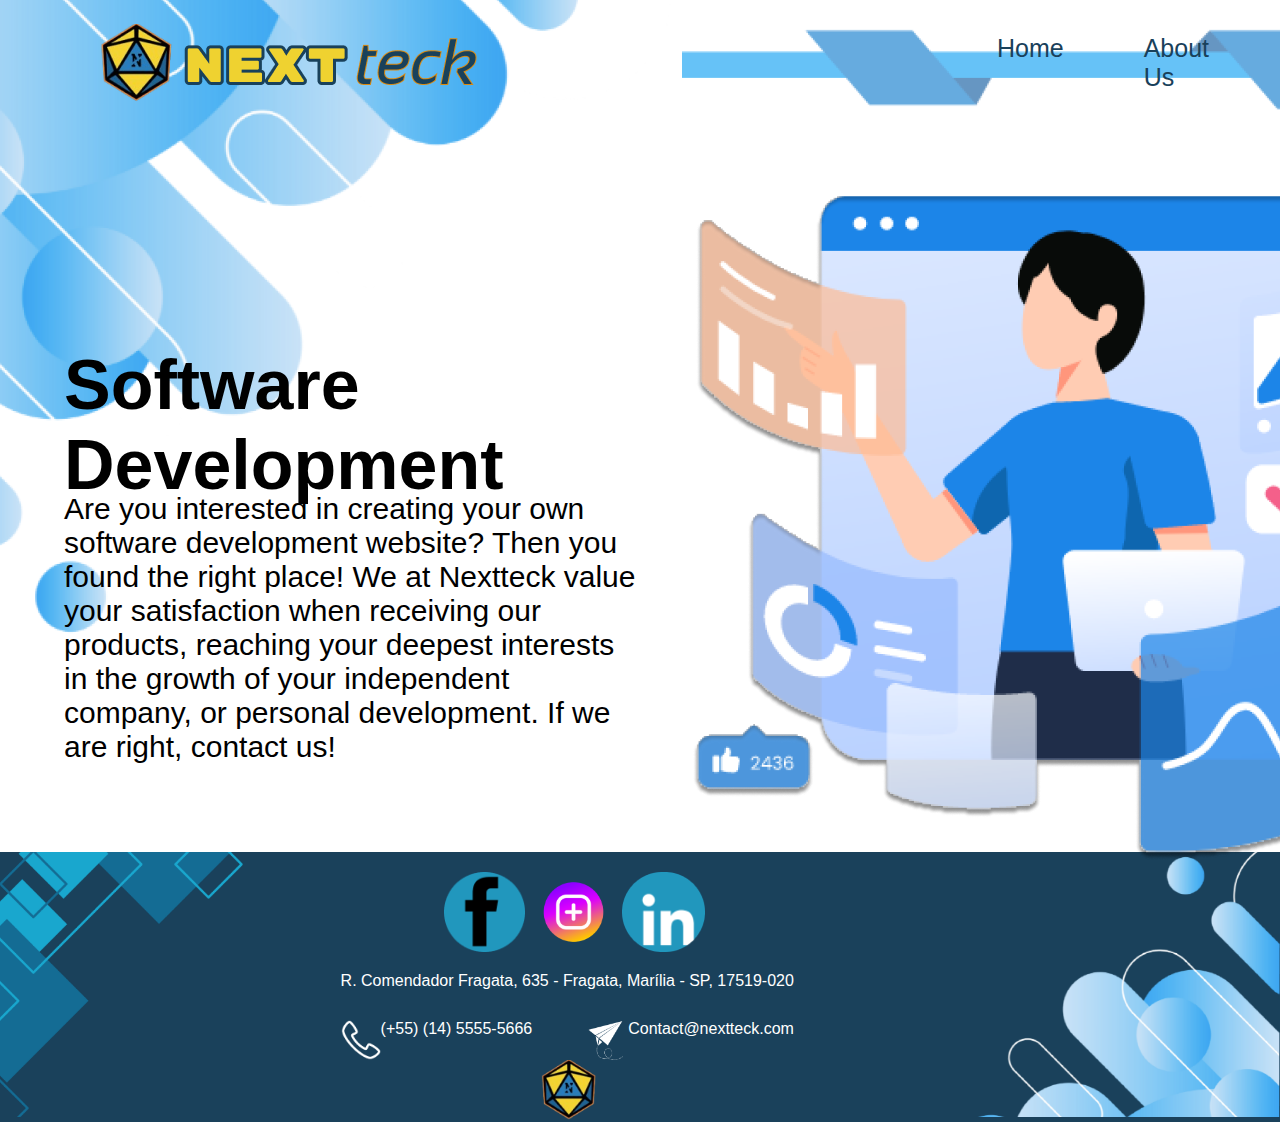
<file: HTML/index.html>
<!DOCTYPE html>
<html lang="pt-br">
<head>
    <meta charset="UTF-8">
    <meta name="viewport" content="width=device-width, initial-scale=1.0">
    <title>Home</title>
    <link rel="stylesheet" href="/CSS/style.css">
</head>
<body>
    <section class="base">
        <section class="fundo">
            <img class="fundo1" src="/img/Terceirao_5_1.png" alt="fundo1">
            <img class="fundo-nav" src="/img/Terceirao_6_1.png" alt="fundoNav">
        </section>
        <section class="section-nav">
            <nav class="nav-bar">
                <img src="/img/Logo.png" alt="Hextteck Logo">
                <ul>
                    <li class="item-nav"><a href="/HTML/index.html">Home</a></li>
                    <li class="item-nav"><a href="/HTML/about.html">About Us</a></li>
                    <li class="item-nav"><a href="/HTML/contact.html">Contact</a></li>
                    <li class="item-nav"><a href="/HTML/negociation.html">Negociation</a></li>
                </ul>
            </nav>
        </section>
    </section>
    <section class="corpo">
        <div class="div-body">
            <div class="esquerda">
                <div class="e-cima">
                    <h1>Software Development</h1>
                </div>
                <div class="e-baixo">
                    <p>Are you interested in creating your own software development website? Then you found the right place!
                        We at Nextteck value your satisfaction when receiving our products, reaching your deepest interests in the growth of your independent company, or personal development. 
                        If we are right, contact us!</p>
                </div>
            </div>
            <div class="direita">
                <img src="/img/2_1.png" alt="pessoa com telas">
            </div>
        </div>
    </section>
    <footer class="footer">
        <img src="/img/Terceirao_7_2.png" alt="cubo">
        <div class="infos-footer">
            <div class="footer-icons">
                <ul>
                    <img src="/img/Group_5.png" alt="face">
                    <img src="/img/Terceirao_18_1.png" alt="insta">
                    <img src="/img/Terceirao_16_1.png" alt="linkedin">
                </ul>
            </div>
            <p>R. Comendador Fragata, 635 - Fragata, Marília - SP, 17519-020</p>
            <div class="contato-footer">
                <div class="info-footer">
                    <img src="/img/Terceirao_19_1.png" alt="phone">
                    <p>(+55) (14) 5555-5666</p>
                </div>
                <div class="info-footer">
                    <img src="/img/Terceirao_21_1.png" alt="plane">
                    <p>Contact@nextteck.com</p>
                </div>
            </div>
            <img src="/img/image_1-removebg-preview_1.png" alt="logo" style="height: 60px; margin-left: 200px;">
        </div>
        <img src="/img/Terceirao_5_3_2.png" alt="mario">
    </footer>
</body>
</html>
</file>
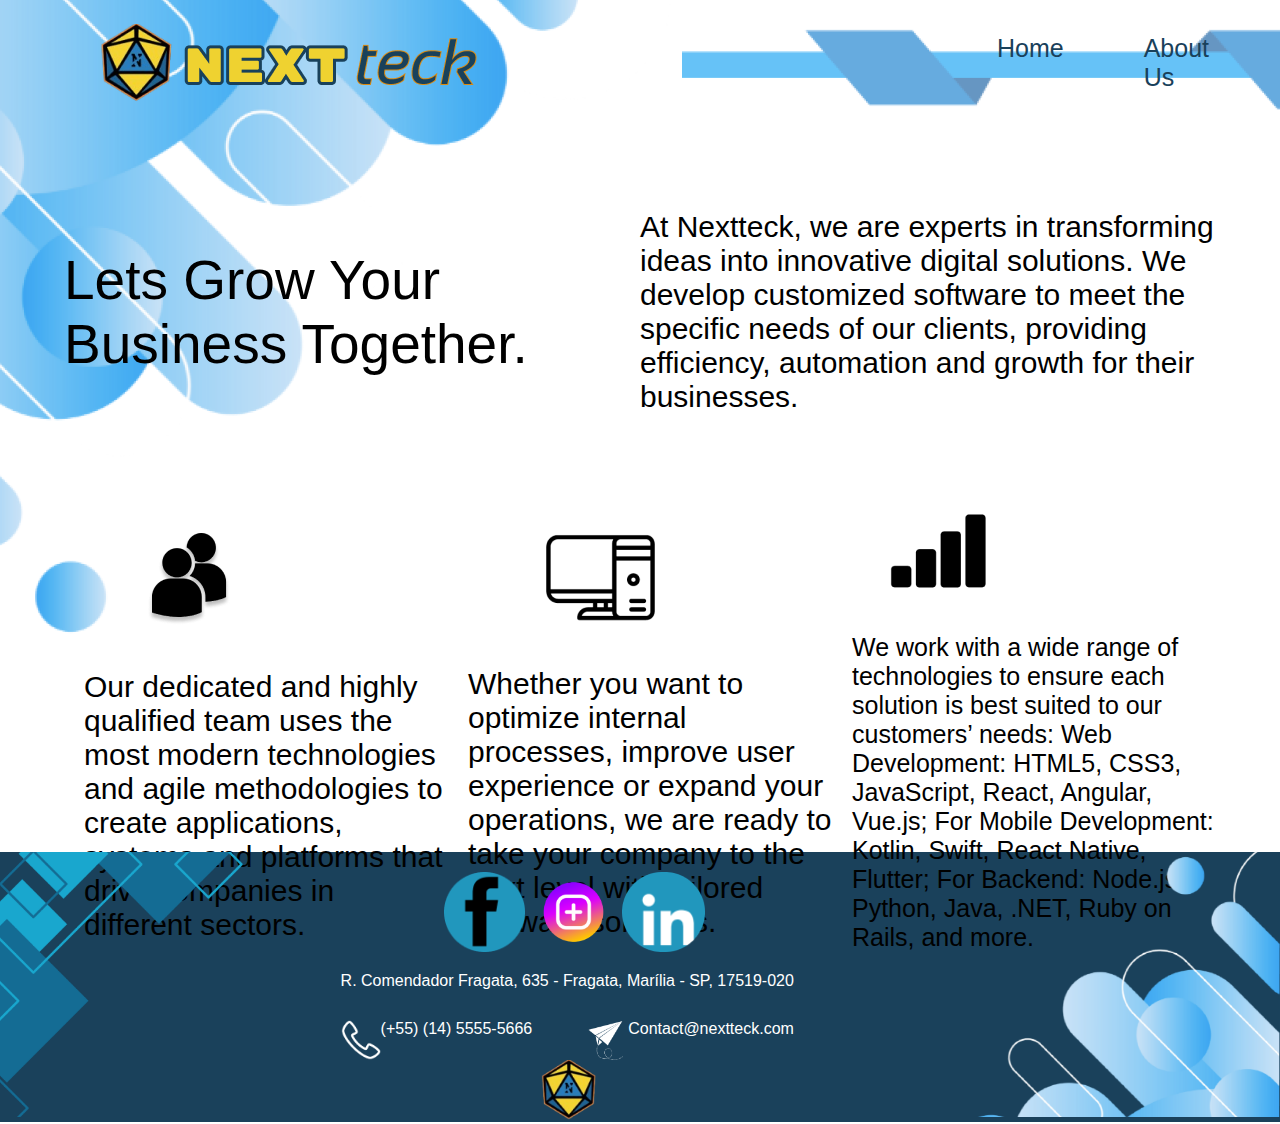
<file: HTML/about.html>
<!DOCTYPE html>
<html lang="pt-br">
<head>
    <meta charset="UTF-8">
    <meta name="viewport" content="width=device-width, initial-scale=1.0">
    <title>About Us</title>
    <link rel="stylesheet" href="/CSS/style.css">
    <link rel="stylesheet" href="/CSS/about.css">
</head>
<body>
    <section class="base">
        <section class="fundo">
            <img class="fundo1" src="/img/Terceirao_5_1.png" alt="fundo1">
            <img class="fundo-nav" src="/img/Terceirao_6_1.png" alt="fundoNav">
        </section>
        <section class="section-nav">
            <nav class="nav-bar">
                <img src="/img/Logo.png" alt="Hextteck Logo">
                <ul>
                    <li class="item-nav"><a href="/HTML/index.html">Home</a></li>
                    <li class="item-nav"><a href="/HTML/about.html">About Us</a></li>
                    <li class="item-nav"><a href="/HTML/contact.html">Contact</a></li>
                    <li class="item-nav"><a href="/HTML/negociation.html">Negociation</a></li>
                </ul>
            </nav>
        </section>
    </section>
    <section class="corpo">
        <div class="div-body-about">
            <div class="about-cima">
                <div class="about-cima-esquerda">
                    <p>Lets Grow Your Business Together.</p>
                </div>
                <div class="about-cima-direita">
                    <p>At Nextteck, we are experts in transforming ideas into innovative digital solutions. We develop customized software to meet the specific needs of our clients, providing efficiency, automation and growth for their businesses.</p>
                </div>
            </div>
            <div class="about-baixo">
                <div class="about-baixo-card">
                    <img src="/img/Terceirao_8_1.png" alt="Pessoas">
                    <p>Our dedicated and highly qualified team uses the most modern technologies and agile methodologies to create applications, systems and platforms that drive companies in different sectors.</p>
                </div>
                <div class="about-baixo-card">
                    <img src="/img/Terceirao_9_1.png" alt="PC" style="margin: -50px 0;">
                    <p>  Whether you want to optimize internal processes, improve user experience or expand your operations, we are ready to take your company to the next level with tailored software solutions.</p>
                </div>
                <div class="about-baixo-card">
                    <img src="/img/Terceirao_10_1.png" alt="Rede" style="margin: -50px 0;">
                    <p style="font-size: 25px;">We work with a wide range of technologies to ensure each solution is best suited to our customers’ needs:
                        Web Development: HTML5, CSS3, JavaScript, React, Angular, Vue.js; For Mobile Development: Kotlin, Swift, React Native, Flutter; For Backend: Node.js, Python, Java, .NET, Ruby on Rails, and more.</p>
                </div>
            </div>
        </div>
    </section>
    <footer class="footer">
        <img src="/img/Terceirao_7_2.png" alt="cubo">
        <div class="infos-footer">
            <div class="footer-icons">
                <ul>
                    <img src="/img/Group_5.png" alt="face">
                    <img src="/img/Terceirao_18_1.png" alt="insta">
                    <img src="/img/Terceirao_16_1.png" alt="linkedin">
                </ul>
            </div>
            <p>R. Comendador Fragata, 635 - Fragata, Marília - SP, 17519-020</p>
            <div class="contato-footer">
                <div class="info-footer">
                    <img src="/img/Terceirao_19_1.png" alt="phone">
                    <p>(+55) (14) 5555-5666</p>
                </div>
                <div class="info-footer">
                    <img src="/img/Terceirao_21_1.png" alt="plane">
                    <p>Contact@nextteck.com</p>
                </div>
            </div>
            <img src="/img/image_1-removebg-preview_1.png" alt="logo" style="height: 60px; margin-left: 200px;">
        </div>
        <img src="/img/Terceirao_5_3_2.png" alt="mario">
    </footer>
</body>
</html>
</file>
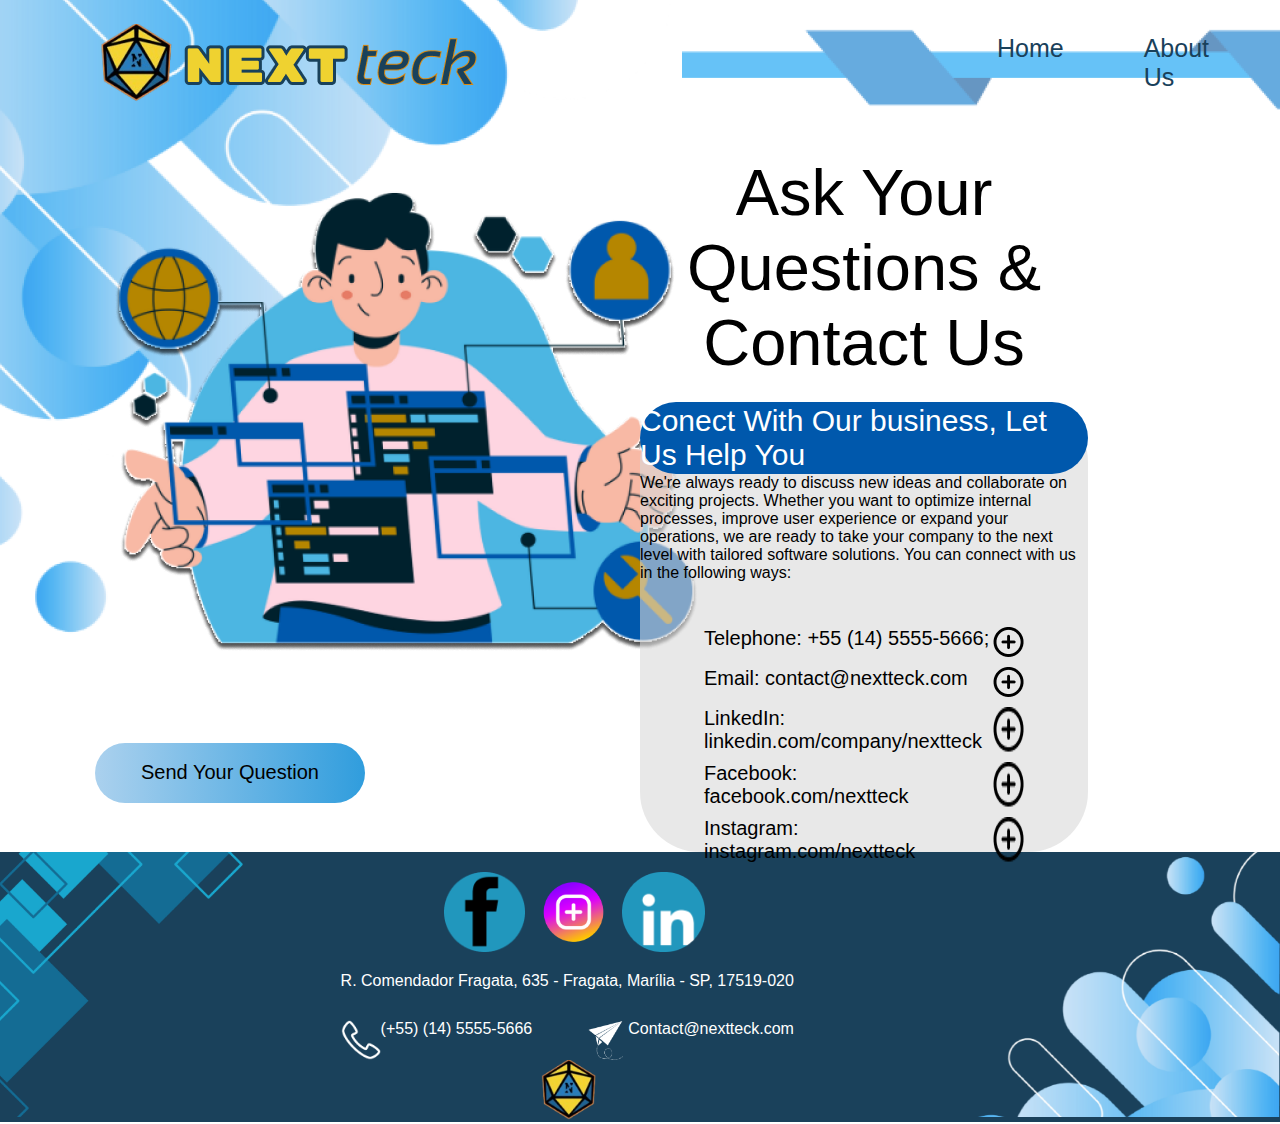
<file: HTML/contact.html>
<!DOCTYPE html>
<html lang="pt-br">
<head>
    <meta charset="UTF-8">
    <meta name="viewport" content="width=device-width, initial-scale=1.0">
    <title>Contact</title>
    <link rel="stylesheet" href="/CSS/style.css">
    <link rel="stylesheet" href="/CSS/contact.css">
</head>
<body>
    <section class="base">
        <section class="fundo">
            <img class="fundo1" src="/img/Terceirao_5_1.png" alt="fundo1">
            <img class="fundo-nav" src="/img/Terceirao_6_1.png" alt="fundoNav">
        </section>
        <section class="section-nav">
            <nav class="nav-bar">
                <img src="/img/Logo.png" alt="Hextteck Logo">
                <ul>
                    <li class="item-nav"><a href="/HTML/index.html">Home</a></li>
                    <li class="item-nav"><a href="/HTML/about.html">About Us</a></li>
                    <li class="item-nav"><a href="/HTML/contact.html">Contact</a></li>
                    <li class="item-nav"><a href="/HTML/negociation.html">Negociation</a></li>
                </ul>
            </nav>
        </section>
    </section>
    <section class="corpo">
        <div class="body-contact">
            <div class="esquerda-contact">
                <img src="/img/1_1.png" alt="Contact">
                <button class="e-contact-btn"><p>Send Your Question</p></button>
            </div>
            <div class="d-contact">
                <div class="d-contact-card-cima">
                    <p>Ask Your Questions & Contact Us</p>
                </div>
                <div class="d-contact-card-baixo">
                    <div class="card-baixo-titulo">
                        <p>Conect With Our business, Let Us Help You</p>
                    </div>
                    <p>We're always ready to discuss new ideas and collaborate on exciting projects. Whether you want to optimize internal processes, improve user experience or expand your operations, we are ready to take your company to the next level with tailored software solutions. You can connect with us in the following ways:</p>
                    <ul>
                        <div class="infos">
                            <p>Telephone: +55 (14) 5555-5666;</p>
                            <img src="/img/Terceirao_11_1.png" alt="add">
                        </div>
                        <div class="infos">
                            <p>Email: contact@nextteck.com</p>
                            <img src="/img/Terceirao_11_1.png" alt="add">
                        </div>
                        <div class="infos">
                            <p>LinkedIn: linkedin.com/company/nextteck</p>
                            <img src="/img/Terceirao_11_1.png" alt="add">
                        </div>
                        <div class="infos">
                            <p>Facebook: facebook.com/nextteck</p>
                            <img src="/img/Terceirao_11_1.png" alt="add">
                        </div>
                        <div class="infos">
                            <p>Instagram: instagram.com/nextteck</p>
                            <img src="/img/Terceirao_11_1.png" alt="add">
                        </div>
                    </ul>
                </div>
            </div>
        </div>
    </section>
    <footer class="footer">
        <img src="/img/Terceirao_7_2.png" alt="cubo">
        <div class="infos-footer">
            <div class="footer-icons">
                <ul>
                    <img src="/img/Group_5.png" alt="face">
                    <img src="/img/Terceirao_18_1.png" alt="insta">
                    <img src="/img/Terceirao_16_1.png" alt="linkedin">
                </ul>
            </div>
            <p>R. Comendador Fragata, 635 - Fragata, Marília - SP, 17519-020</p>
            <div class="contato-footer">
                <div class="info-footer">
                    <img src="/img/Terceirao_19_1.png" alt="phone">
                    <p>(+55) (14) 5555-5666</p>
                </div>
                <div class="info-footer">
                    <img src="/img/Terceirao_21_1.png" alt="plane">
                    <p>Contact@nextteck.com</p>
                </div>
            </div>
            <img src="/img/image_1-removebg-preview_1.png" alt="logo" style="height: 60px; margin-left: 200px;">
        </div>
        <img src="/img/Terceirao_5_3_2.png" alt="mario">
    </footer>
</body>
</html>
</file>
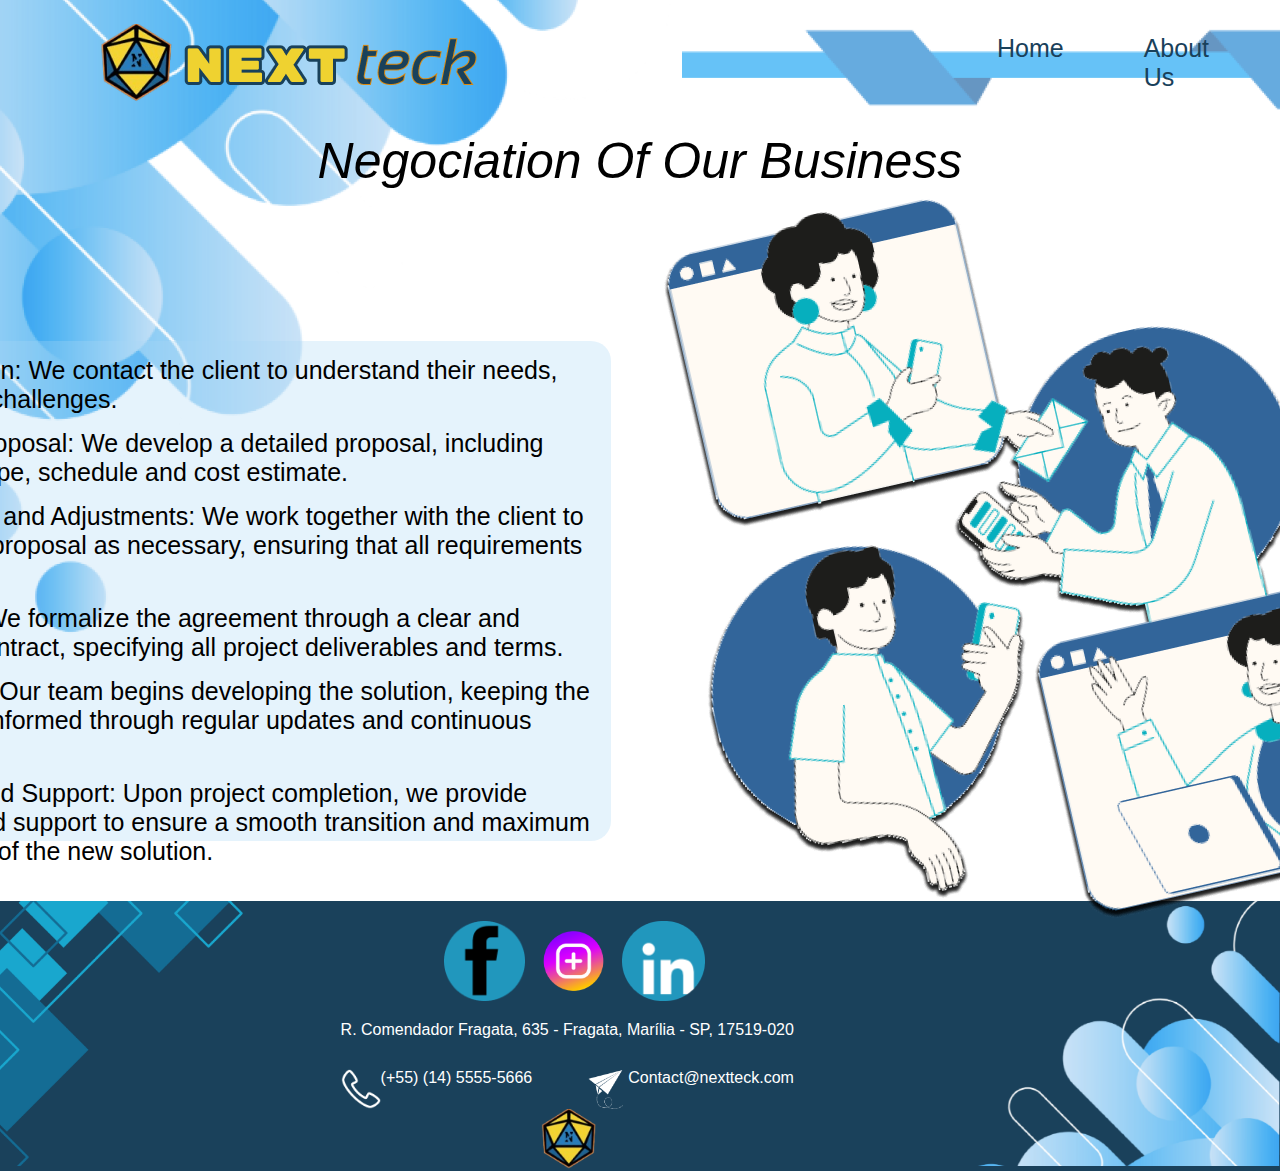
<file: HTML/negociation.html>
<!DOCTYPE html>
<html lang="pt-br">
<head>
    <meta charset="UTF-8">
    <meta name="viewport" content="width=device-width, initial-scale=1.0">
    <title>Negociation</title>
    <link rel="stylesheet" href="/CSS/style.css">
    <link rel="stylesheet" href="/CSS/negociation.css">
</head>
<body>
    <section class="base">
        <section class="fundo">
            <img class="fundo1" src="/img/Terceirao_5_1.png" alt="fundo1">
            <img class="fundo-nav" src="/img/Terceirao_6_1.png" alt="fundoNav">
        </section>
        <section class="section-nav">
            <nav class="nav-bar">
                <img src="/img/Logo.png" alt="Hextteck Logo">
                <ul>
                    <li class="item-nav"><a href="/HTML/index.html">Home</a></li>
                    <li class="item-nav"><a href="/HTML/about.html">About Us</a></li>
                    <li class="item-nav"><a href="/HTML/contact.html">Contact</a></li>
                    <li class="item-nav"><a href="/HTML/negociation.html">Negociation</a></li>
                </ul>
            </nav>
        </section>
    </section>
    <section class="corpo">
        <div class="body-negociation">
            <div class="b-negociation-cima">
                <p>Negociation Of Our Business</p>
            </div>
            <div class="b-negociation-baixo">
                <div class="info-negociation">
                    <ul>
                        <p><span>Consultation:</span> We contact the client to understand their needs, goals and challenges.</p>
                        <p><span>Custom Proposal:</span> We develop a detailed proposal, including project scope, schedule and cost estimate.</p>
                        <p><span>Discussion and Adjustments:</span> We work together with the client to adjust the proposal as necessary, ensuring that all requirements are met.</p>
                        <p><span>Contract:</span> We formalize the agreement through a clear and detailed contract, specifying all project deliverables and terms.</p>
                        <p><span>Execution:</span> Our team begins developing the solution, keeping the customer informed through regular updates and continuous feedback.</p>
                        <p><span>Delivery and Support:</span> Upon project completion, we provide training and support to ensure a smooth transition and maximum enjoyment of the new solution.</p>
                    </ul>
                </div>
                <img src="/img/Terceirao_13_1.png" alt="fundo">
            </div>
        </div>
    </section>
    <footer class="footer">
        <img src="/img/Terceirao_7_2.png" alt="cubo">
        <div class="infos-footer">
            <div class="footer-icons">
                <ul>
                    <img src="/img/Group_5.png" alt="face">
                    <img src="/img/Terceirao_18_1.png" alt="insta">
                    <img src="/img/Terceirao_16_1.png" alt="linkedin">
                </ul>
            </div>
            <p>R. Comendador Fragata, 635 - Fragata, Marília - SP, 17519-020</p>
            <div class="contato-footer">
                <div class="info-footer">
                    <img src="/img/Terceirao_19_1.png" alt="phone">
                    <p>(+55) (14) 5555-5666</p>
                </div>
                <div class="info-footer">
                    <img src="/img/Terceirao_21_1.png" alt="plane">
                    <p>Contact@nextteck.com</p>
                </div>
            </div>
            <img src="/img/image_1-removebg-preview_1.png" alt="logo" style="height: 60px; margin-left: 200px;">
        </div>
        <img src="/img/Terceirao_5_3_2.png" alt="mario">
    </footer>
</body>
</html>
</file>
<file: CSS/style.css>
*{
    margin: 0;
    padding: 0;
    border: 0;
    font-family: 'Franklin Gothic Medium', 'Arial Narrow', Arial, sans-serif;
}

.nav-bar{
    display: flex;
    align-items: center;
    justify-content: space-between;
    padding: 30px 100px;
}

.nav-bar ul{
    display: flex;
    list-style: none;
    margin-left: 20vw;
}

.nav-bar ul li{
    margin: 0 40px;
}

.nav-bar ul li a{
    text-decoration: none;
    color: #19415B;
    stroke: #ABD1EE;
    stroke-width: 1.5;
    font-size: 25px;
    font-family: 'Franklin Gothic Medium', 'Arial Narrow', Arial, sans-serif;
}

.fundo{
    position: static;
    display: flex;
    justify-content: space-between;
    margin-bottom: -740px;
}

.fundo-nav{
    object-fit: none;
    align-self: flex-start;
}

.div-body{
    height: 80vh;
    width: 90vw;
    display: flex;
    justify-content: space-between;
}

.corpo{
    display: flex;
    justify-content: center;
}

.esquerda{
    width: 45vw;
    height: 80vh;
}

.e-cima{
    margin-top: 25vh;
    height: 15vh;
    width: 45vw;
    display: flex;
    align-items: center;
}

.e-cima h1{
    font-size: 70px;
    font-family: 'Segoe UI', Tahoma, Geneva, Verdana, sans-serif;
}

.e-baixo{
    height: 40vh;
}

.e-baixo p{
    font-size: 30px;
    font-family: 'Segoe UI', Tahoma, Geneva, Verdana, sans-serif;
}

.direita{
    height: 80vh;
    width: 45vw;
}

.footer{
    background-color: #1A415B;
    width: 100vw;
    height: 30vh;
    display: flex;
    justify-content: space-between;
}

.footer img{
    height: 98%;
}

.footer-icons ul{
    display: flex;
    justify-content: center;
    align-items: center;
}

.footer-icons ul img{
    margin-left: 15px;
    margin-top: 20px;
    margin-bottom: 20px;
    height: 80px;
}

.contato-footer{
    display: flex;
    align-items: center;
    justify-content: space-between;
    color: white;
    margin-top: 30px;
}

.infos-footer{
    color: white;
    display: block;
    justify-content: center;
}

.info-footer{
    display: flex;
}

.contato-footer img{
    height: 40px;
    display: flex;
}
</file>
<file: CSS/about.css>
.div-body-about{
    height: 80vh;
    width: 90vw;
    display: block;
}

.about-cima-esquerda{
    height: 40vh;
    width: 45vw;
    display: flex;
    justify-content: center;
    align-items: center;
}

.about-cima-direita{
    height: 40vh;   
    width: 45vw;
    display: flex;
    justify-content: center;
    align-items: center;
}

.about-cima{
    display: flex;
    height: 40vh;
    width: 90vw;
}

.about-baixo{
    height: 40vh;
    width: 90vw;
    display: flex;
}

.about-baixo-card{
    padding-left: 20px;
    height: 40vh;
    width: 30vw;
}

.about-baixo-card p{
    font-size: 30px;
    font-family: 'Segoe UI', Tahoma, Geneva, Verdana, sans-serif;
}

.about-cima-esquerda p{
    font-size: 55px;
    font-family: 'Franklin Gothic Medium', 'Arial Narrow', Arial, sans-serif;
}

.about-cima-direita p{
    font-size: 30px;
    font-family: 'Segoe UI', Tahoma, Geneva, Verdana, sans-serif;
}
</file>
<file: CSS/contact.css>
.body-contact{
    height: 80vh;
    width: 70vw;
    display: flex;
}

.esquerda-contact{
    height: 80vh;
    width: 35vw;
    display: grid;
    justify-content: center;
}

.e-contact-btn{
    height: 60px;
    width: 270px;
    cursor: pointer;
    border-radius: 30px;
    background: linear-gradient(to right, #ABD1EE 0%, #309DDD 100%);
}

.e-contact-btn p{
    font-size: 20px;
    font-family: 'Franklin Gothic Medium', 'Arial Narrow', Arial, sans-serif;
}

.d-contact-card-cima{
    height: 30vh;
    width: 35vw;
    display: flex;
    justify-content: center;
    align-items: center;
}

.d-contact{
    height: 80vh;
    width: 35vw;
}

.d-contact-card-baixo{
    height: 50vh;
    width: 35vw;
    border-radius: 60px;
    background-color: rgba(217, 217, 217, 0.6);
    display: block;
}

.card-baixo-titulo{
    height: 8vh;
    width: 35vw;
    background-color: #0058AC;
    border-radius: 100px;
    display: flex;
    justify-content: center;
    align-items: center;
}

.card-baixo-titulo p{
    font-size: 30px;
    color: white;
}

.infos{
    width: 25vw;
    display: flex;
    justify-content: space-between;
    margin-left: 5vw;
    margin-top: 1vh;
}

.d-contact-card-baixo ul{
    margin-top: 5vh;
    font-size: 20px;
}

.d-contact-card-cima p{
    font-size: 65px;
    text-align: center;
}
</file>
<file: CSS/negociation.css>
.b-negociation-cima{
    display: flex;
    justify-content: center;
    align-items: center;
    text-align: center;
    font-size: 50px;
    font-style: italic;
}

.info-negociation{
    background-color: rgba(168, 214, 245, 0.3);
    height: 500px;
    width: 750px;
    border-radius: 20px;
    margin-top: 10vh;
}

.info-negociation ul p{
    font-family: 'Gill Sans', 'Gill Sans MT', Calibri, 'Trebuchet MS', sans-serif;
    font-size: 25px;
    margin: 15px;
}

.b-negociation-baixo{
    display: flex;
    align-items: center;
    margin: -10vh 0;
}
</file>
